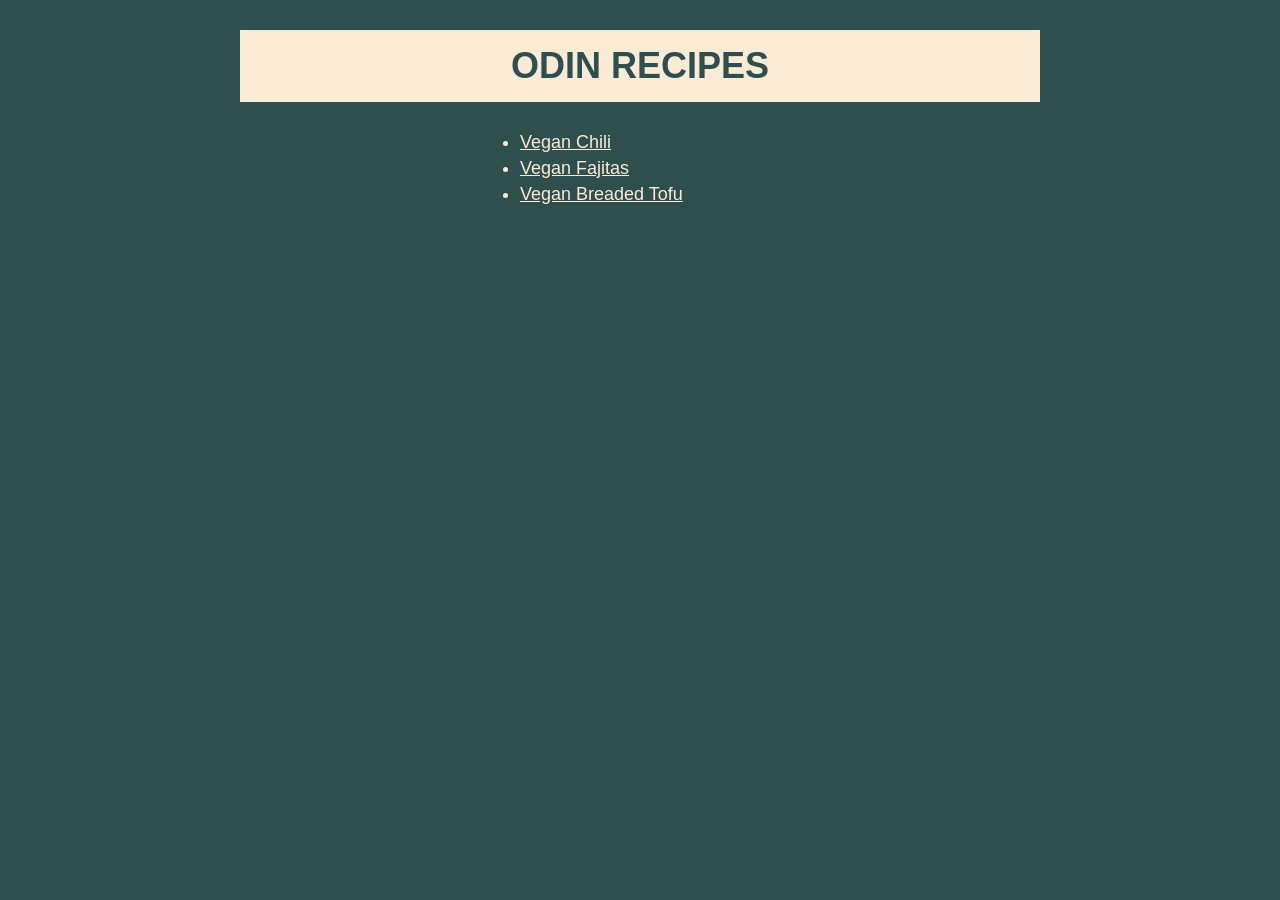
<file: index.html>
<!DOCTYPE html>
<html lang="en">

<head>
    <meta charset="UTF-8">
    <meta name="viewport" content="width=device-width, initial-scale=1.0">
    <link rel="stylesheet" href="./styles.css">
    <title>Odin Recipes</title>
</head>

<body>
    <div class="container">
        <h1>Odin Recipes</h1>
        <div class="recipes-container">
            <ul class="recipes-list">
                <li><a href="./recipes/vegan-chilli.html">Vegan Chili</a> </li>
                <li><a href="./recipes/vegan-fajitas.html">Vegan Fajitas</a></li>
                <li><a href="./recipes/vegan-breaded-tofu.html">Vegan Breaded Tofu</a></li>
            </ul>
        </div>
    </div>
</body>

</html>
</file>
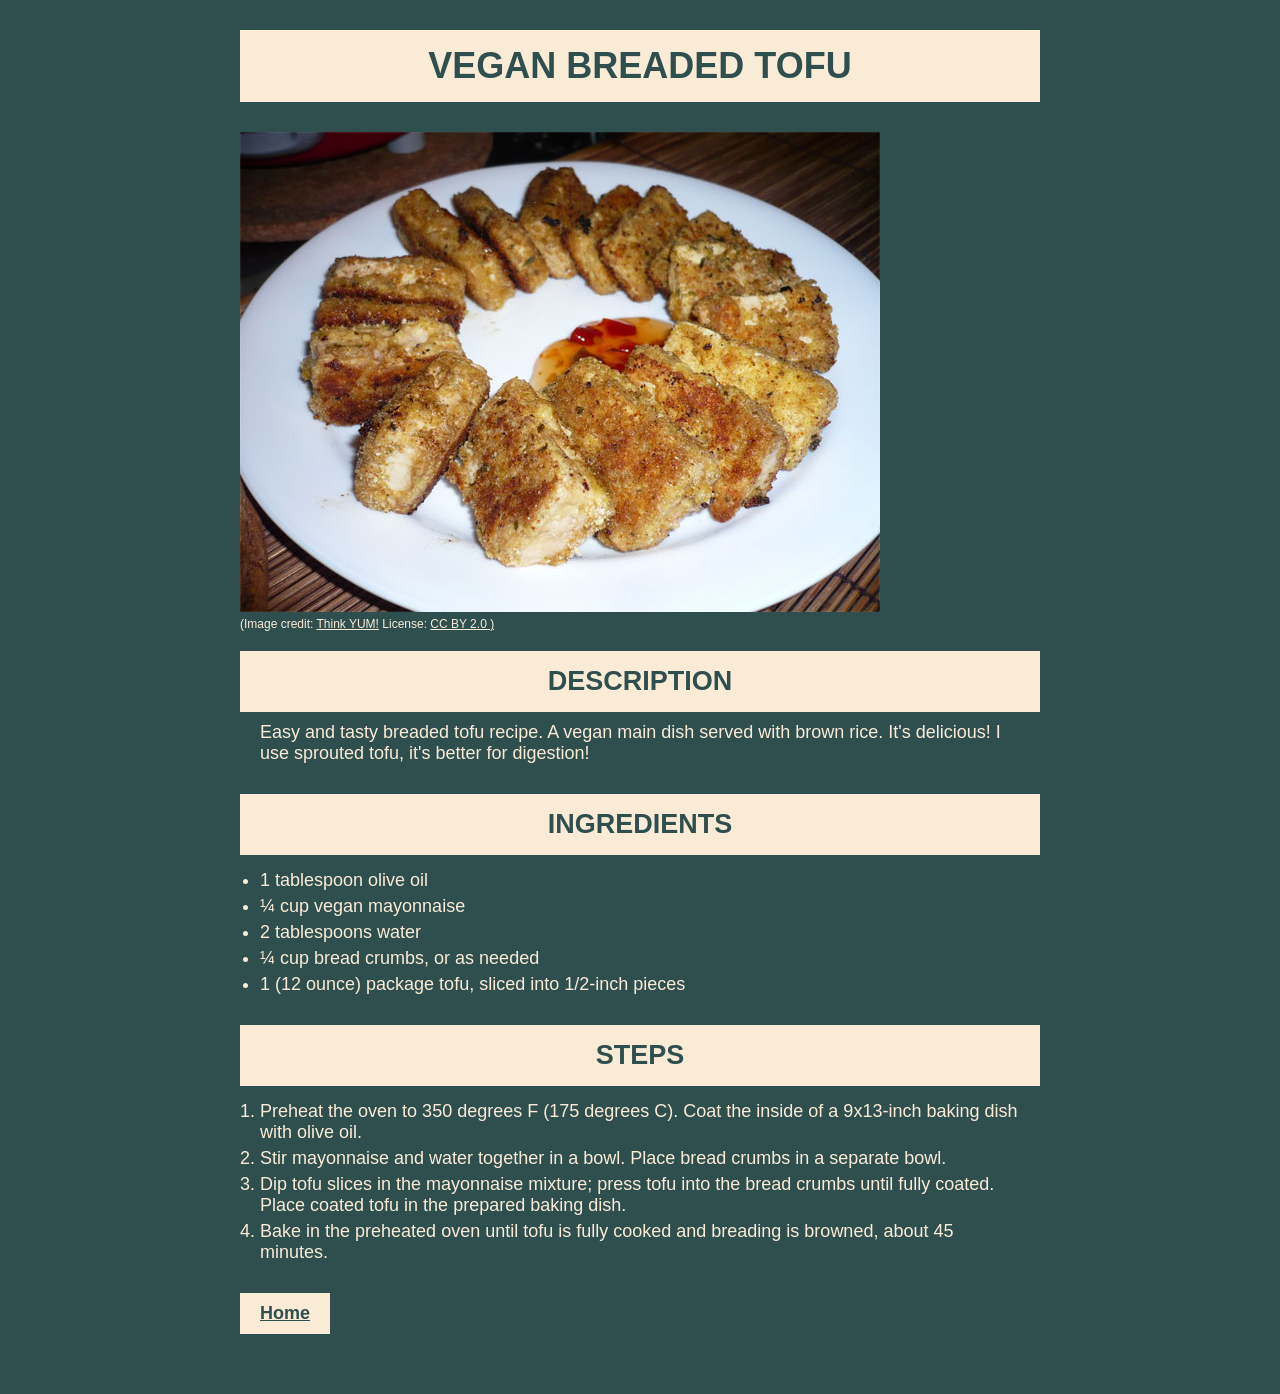
<file: recipes/vegan-breaded-tofu.html>
<!DOCTYPE html>
<html lang="en">

<head>
    <meta charset="UTF-8">
    <link rel="stylesheet" href="../styles.css">
    <meta name="viewport" content="width=device-width, initial-scale=1.0">
    <title>Vegan Breaded Tofu</title>
</head>

<body>
    <div class="container">
        <h1>Vegan Breaded Tofu</h1>
        <img src="../img/vegan-breaded-tofu.jpg" alt="A plate of breaded tofu.">
        <p class="credit">(Image credit: <a href="https://www.flickr.com/photos/thinkyum" target="_blank">Think YUM!</a>
            License: <a href="https://creativecommons.org/licenses/by/2.0/deed.en" target="_blank">CC BY 2.0 )</a>
        </p>

        <div class="description">
            <h2>Description</h2>
            <p>
                Easy and tasty breaded tofu recipe. A vegan main dish served with brown rice. It's delicious! I use
                sprouted tofu, it's better for digestion!
            </p>
        </div>

        <div class="ingredients">
            <h2>Ingredients</h2>
            <ul>
                <li>1 tablespoon olive oil</li>
                <li>¼ cup vegan mayonnaise</li>
                <li>2 tablespoons water</li>
                <li>¼ cup bread crumbs, or as needed</li>
                <li>1 (12 ounce) package tofu, sliced into 1/2-inch pieces</li>
            </ul>
        </div>

        <div class="steps">
            <h2>Steps</h2>
            <ol>
                <li>Preheat the oven to 350 degrees F (175 degrees C). Coat the inside of a 9x13-inch baking dish with
                    olive
                    oil.</li>
                <li>Stir mayonnaise and water together in a bowl. Place bread crumbs in a separate bowl. </li>
                <li>Dip tofu slices in the mayonnaise mixture; press tofu into the bread crumbs until fully coated.
                    Place
                    coated
                    tofu in the prepared baking dish.</li>
                <li>Bake in the preheated oven until tofu is fully cooked and breading is browned, about 45 minutes.
                </li>
            </ol>
        </div>

        <a href="../index.html" class="home-link">Home</a>
    </div>
</body>

</html>
</file>
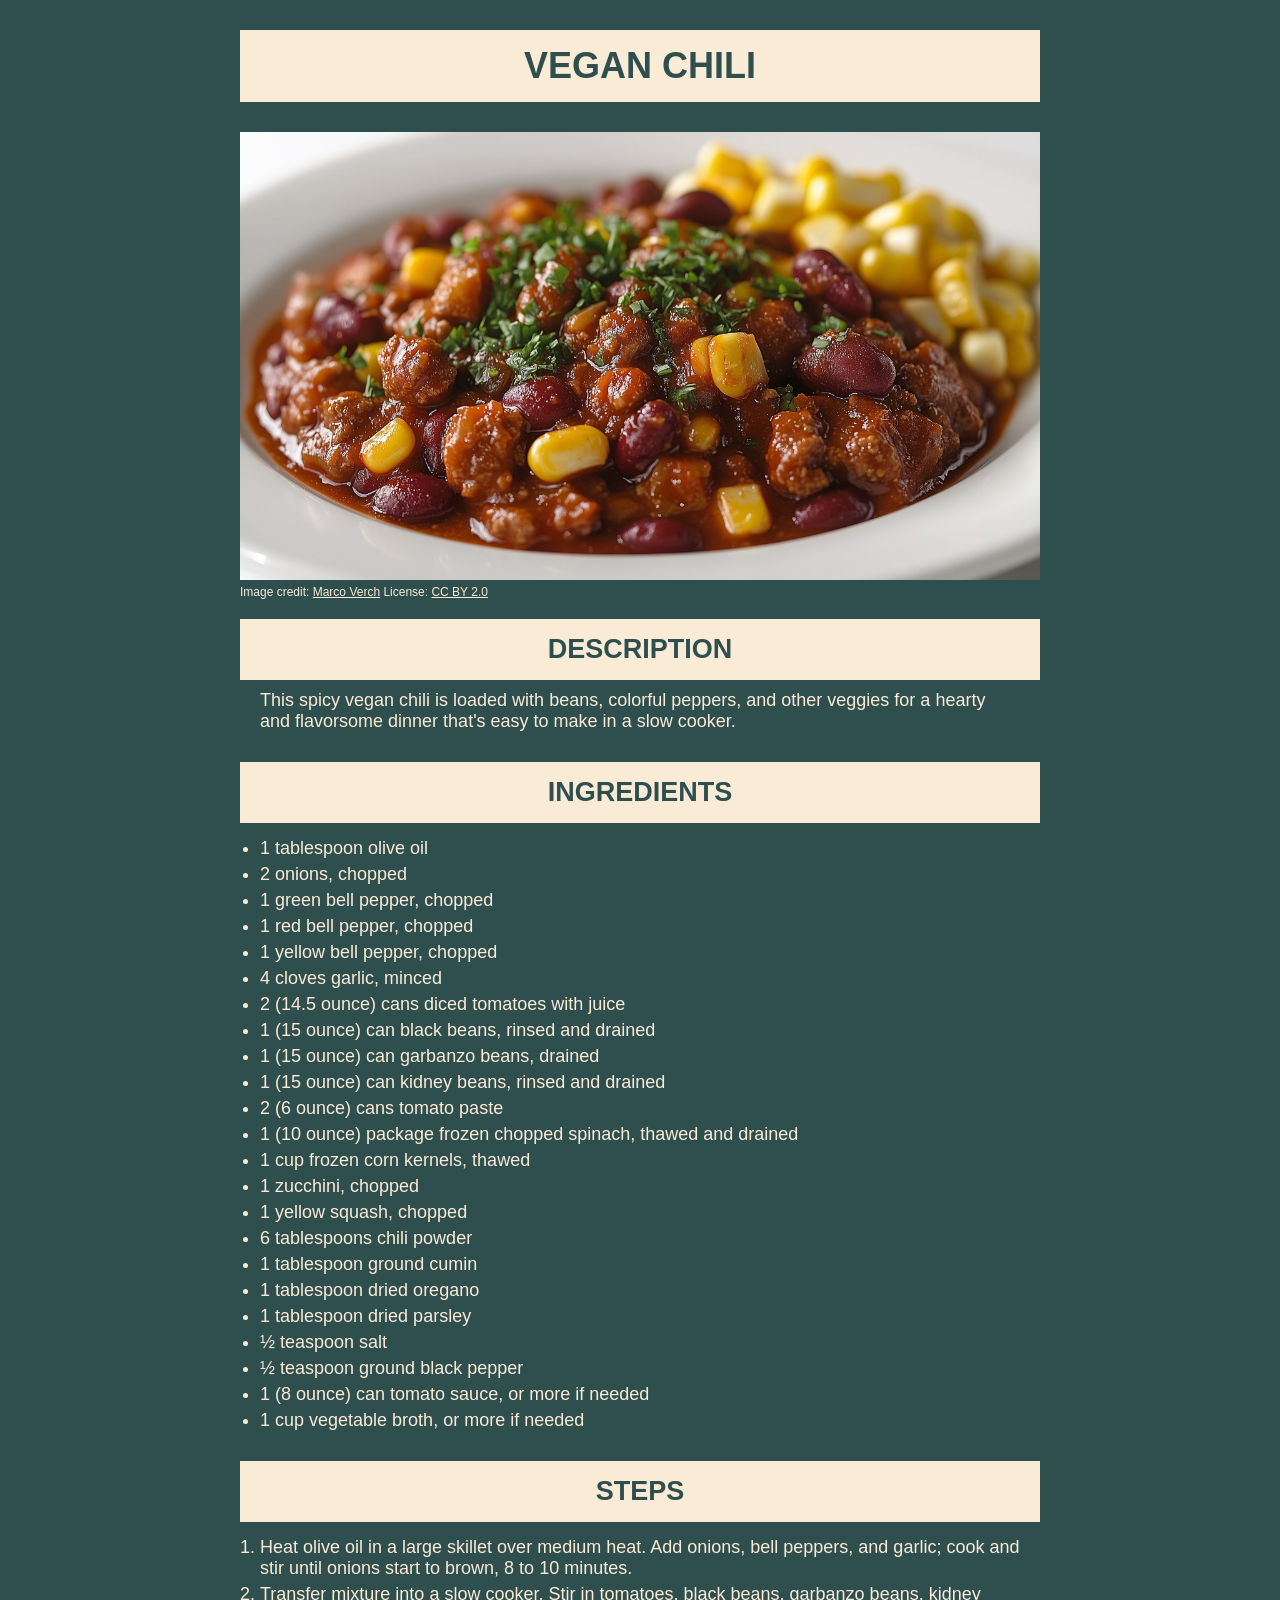
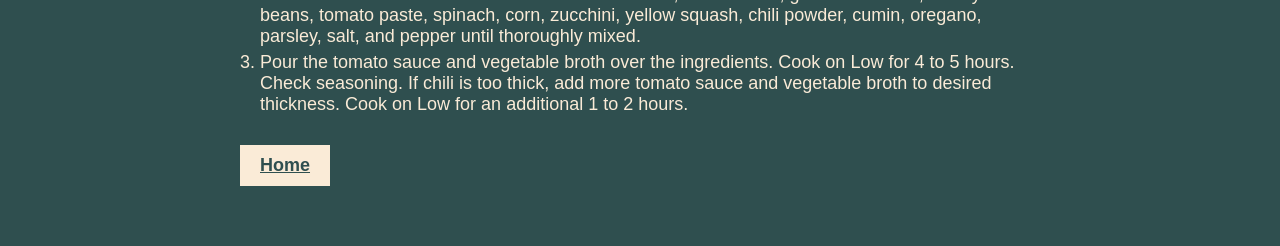
<file: recipes/vegan-chilli.html>
<!DOCTYPE html>
<html lang="en">

<head>
    <meta charset="UTF-8">
    <meta name="viewport" content="width=device-width, initial-scale=1.0">
    <link rel="stylesheet" href="../styles.css">
    <title>Vegan Chili</title>
</head>
<!-- https://www.allrecipes.com/recipe/215311/hearty-vegan-slow-cooker-chili/ -->

<body>
    <div class="container">
        <h1>Vegan Chili</h1>
        <img src="../img/vegan-chili.jpg" alt="Hearty vegan chili with beans and corn on a plate">
        <p class="credit">Image credit: <a
                href="https://www.ccnull.de/foto/herzhaftes-chili-sin-carne-mit-bohnen-und-mais/1100158"
                target="_blank">Marco Verch</a>
            License: <a href="https://creativecommons.org/licenses/by/2.0/deed.en" target="_blank">CC BY 2.0</a>
        </p>
        <div class="description">
            <h2>Description</h2>
            <p>
                This spicy vegan chili is loaded with beans, colorful peppers, and other veggies for a hearty and
                flavorsome dinner that's easy to make in a slow cooker.
            </p>
        </div>

        <div class="ingredients">
            <h2>Ingredients</h2>
            <ul>
                <li>1 tablespoon olive oil</li>
                <li>2 onions, chopped</li>
                <li>1 green bell pepper, chopped</li>
                <li>1 red bell pepper, chopped</li>
                <li>1 yellow bell pepper, chopped</li>
                <li>4 cloves garlic, minced</li>
                <li>2 (14.5 ounce) cans diced tomatoes with juice</li>
                <li>1 (15 ounce) can black beans, rinsed and drained</li>
                <li>1 (15 ounce) can garbanzo beans, drained</li>
                <li>1 (15 ounce) can kidney beans, rinsed and drained</li>
                <li>2 (6 ounce) cans tomato paste</li>
                <li>1 (10 ounce) package frozen chopped spinach, thawed and drained</li>
                <li>1 cup frozen corn kernels, thawed</li>
                <li>1 zucchini, chopped</li>
                <li>1 yellow squash, chopped</li>
                <li>6 tablespoons chili powder</li>
                <li>1 tablespoon ground cumin</li>
                <li>1 tablespoon dried oregano</li>
                <li>1 tablespoon dried parsley</li>
                <li>½ teaspoon salt</li>
                <li>½ teaspoon ground black pepper</li>
                <li>1 (8 ounce) can tomato sauce, or more if needed</li>
                <li>1 cup vegetable broth, or more if needed</li>
            </ul>
        </div>

        <div class="steps">
            <h2>Steps</h2>
            <ol>
                <li>Heat olive oil in a large skillet over medium heat. Add onions, bell peppers, and garlic; cook
                    and stir
                    until onions start to brown, 8 to 10 minutes.</li>
                <li>Transfer mixture into a slow cooker. Stir in tomatoes, black beans, garbanzo beans, kidney
                    beans, tomato
                    paste, spinach, corn, zucchini, yellow squash, chili powder, cumin, oregano, parsley, salt, and
                    pepper
                    until thoroughly mixed.</li>
                <li>Pour the tomato sauce and vegetable broth over the ingredients. Cook on Low for 4 to 5 hours.
                    Check
                    seasoning. If chili is too thick, add more tomato sauce and vegetable broth to desired
                    thickness. Cook
                    on Low for an additional 1 to 2 hours. </li>
            </ol>
        </div>

        <a href="../index.html" class="home-link">Home</a>
    </div>
</body>

</html>
</file>
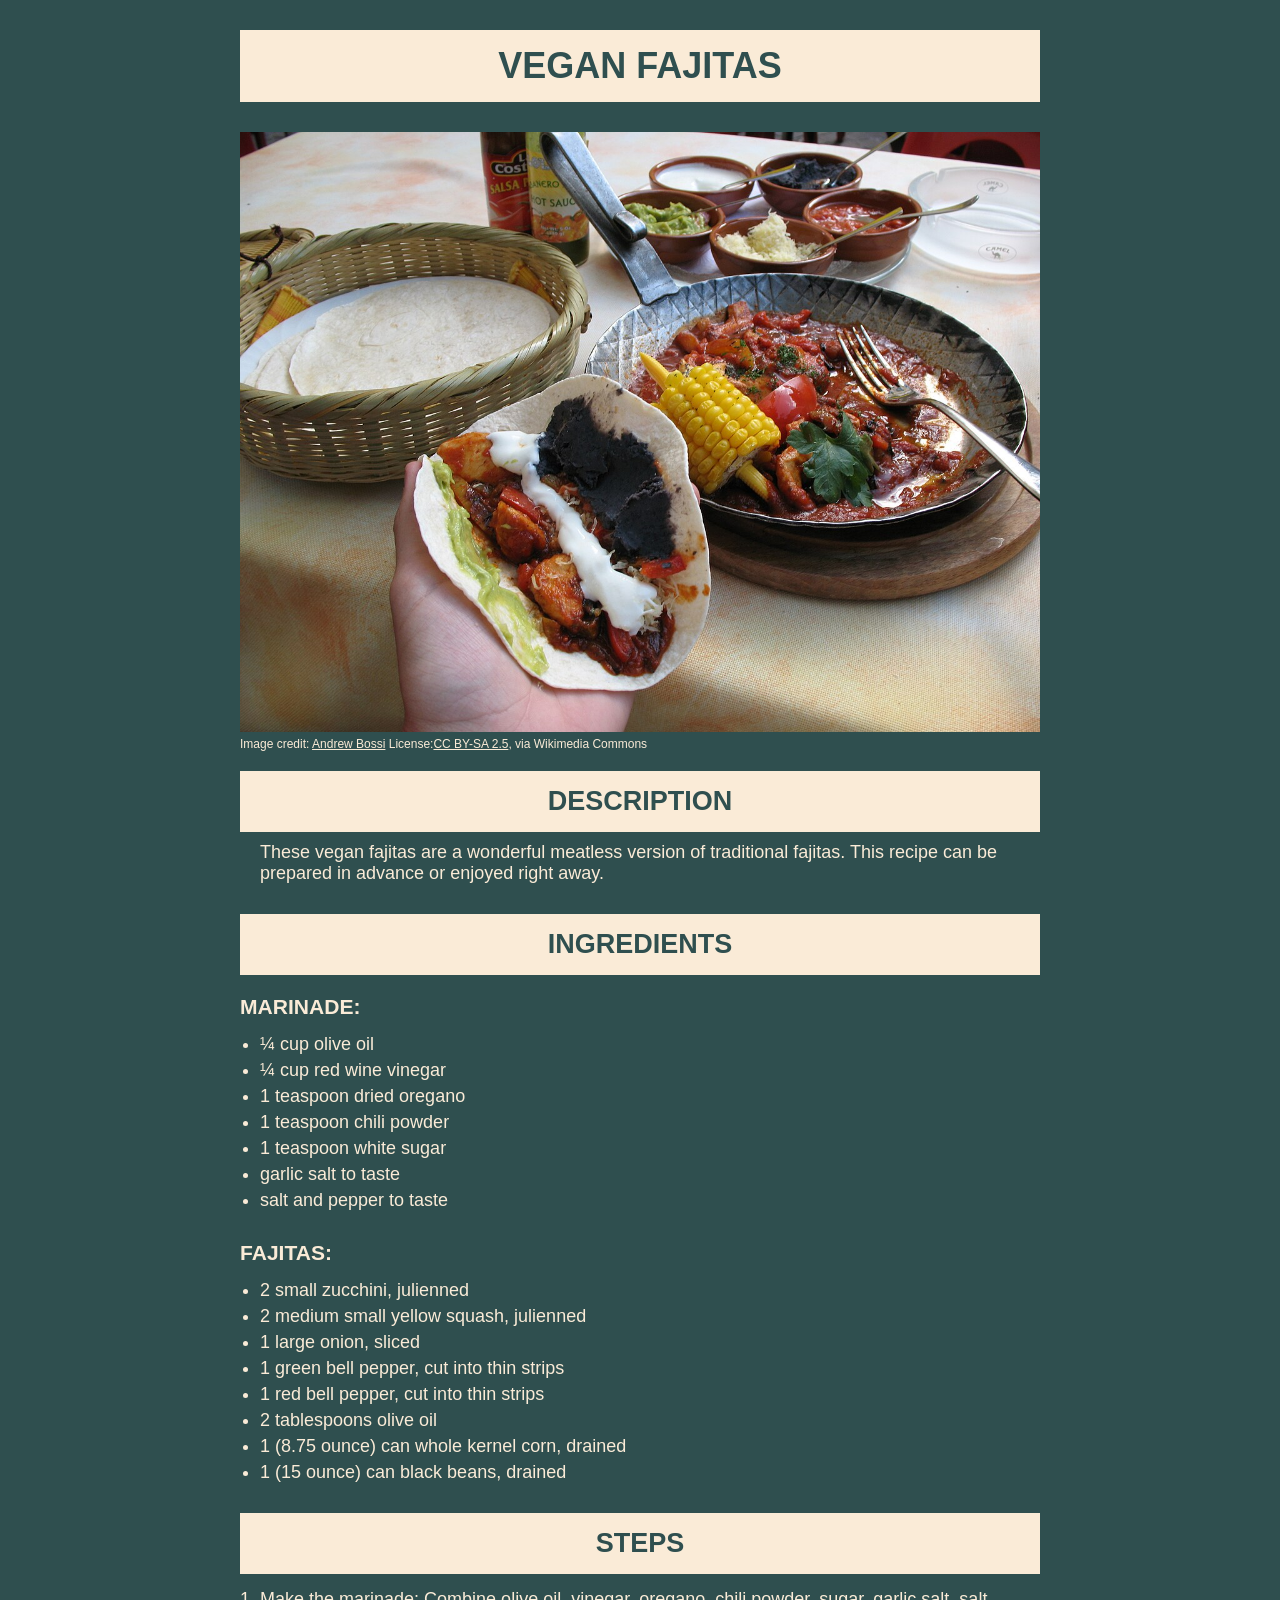
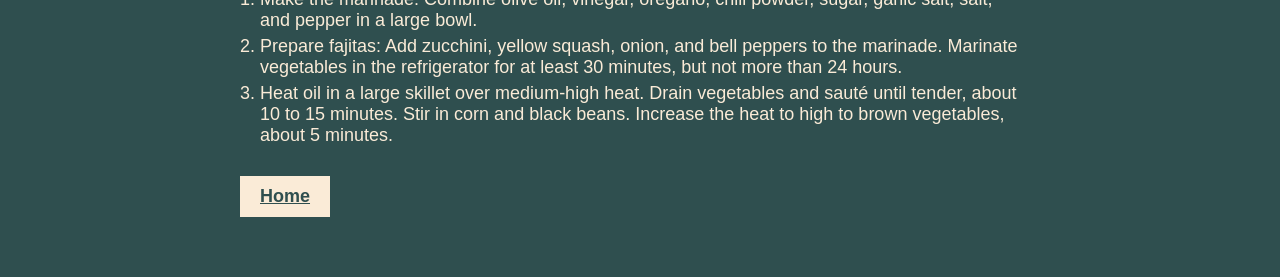
<file: recipes/vegan-fajitas.html>
<!DOCTYPE html>
<html lang="en">

<head>
    <meta charset="UTF-8">
    <meta name="viewport" content="width=device-width, initial-scale=1.0">
    <link rel="stylesheet" href="../styles.css">
    <title>Vegan Fajitas</title>
</head>

<body>
    <div class="container">
        <h1>Vegan Fajitas</h1>
        <img src="../img/vegan-fajitas.jpg"
            alt="A hand is holding a fajita. In the background are ingredients for the filling.">
        <p class="credit">Image credit: <a
                href="https://commons.wikimedia.org/wiki/File:4004_-_Zermatt_-_Restaurant_Weisshorn.JPG"
                target="_blank">Andrew Bossi</a>
            License:<a href="https://creativecommons.org/licenses/by-sa/2.5" target="_blank">CC BY-SA 2.5</a>, via
            Wikimedia Commons
        </p>

        <div class="description">
            <h2>Description</h2>
            <p>
                These vegan fajitas are a wonderful meatless version of traditional fajitas.
                This recipe can be prepared in advance or enjoyed right away.
            </p>
        </div>

        <div class="ingredients">
            <h2>Ingredients</h2>
            <h3>Marinade:</h3>
            <ul>
                <li>¼ cup olive oil</li>
                <li>¼ cup red wine vinegar</li>
                <li>1 teaspoon dried oregano</li>
                <li>1 teaspoon chili powder</li>
                <li>1 teaspoon white sugar</li>
                <li>garlic salt to taste</li>
                <li>salt and pepper to taste</li>
            </ul>

            <h3>Fajitas:</h3>
            <ul>
                <li>2 small zucchini, julienned</li>
                <li>2 medium small yellow squash, julienned</li>
                <li>1 large onion, sliced</li>
                <li>1 green bell pepper, cut into thin strips</li>
                <li>1 red bell pepper, cut into thin strips</li>
                <li>2 tablespoons olive oil</li>
                <li>1 (8.75 ounce) can whole kernel corn, drained</li>
                <li>1 (15 ounce) can black beans, drained</li>
            </ul>
        </div>

        <div class="steps">
            <h2>Steps</h2>
            <ol>
                <li>Make the marinade: Combine olive oil, vinegar, oregano, chili powder, sugar, garlic salt, salt, and
                    pepper
                    in a large bowl.</li>
                <li>Prepare fajitas: Add zucchini, yellow squash, onion, and bell peppers to the marinade. Marinate
                    vegetables
                    in the refrigerator for at least 30 minutes, but not more than 24 hours.</li>
                <li>Heat oil in a large skillet over medium-high heat. Drain vegetables and sauté until tender, about 10
                    to
                    15
                    minutes. Stir in corn and black beans. Increase the heat to high to brown vegetables, about 5
                    minutes.
                </li>
            </ol>
        </div>

        <a href="../index.html" class="home-link">Home</a>
    </div>
</body>

</html>
</file>
<file: styles.css>
/* 
https://developer.mozilla.org/en-US/docs/Learn_web_development/Core/Styling_basics/Box_model
https://css-tricks.com/inheriting-box-sizing-probably-slightly-better-best-practice/ 

MDN:
To use the alternative box model for all of your elements (which is a common choice among developers), 
set the box-sizing property on the <html> element and set all other elements to inherit that value:
*/

html {
    box-sizing: border-box;
}

*,
*:before,
*:after {
    box-sizing: inherit;
}

* {
    padding: 0;
    margin: 0;
}

body {
    background-color: darkslategrey;
    color: antiquewhite;
    font-family: oblique, Arial;
    font-size: 18px;
}

/* Main container for all pages */
.container {
    max-width: 800px;
    margin: 30px auto;
    padding-bottom: 30px;
}

h1,
h2 {
    text-align: center;
    text-transform: uppercase;
    padding: 15px;
    margin-top: 20px;
    background-color: antiquewhite;
    color: darkslategrey;
}

h3 {
    margin-top: 20px;
    text-transform: uppercase;
}

img {
    max-width: 800px;
    margin-top: 30px;
}

.credit {
    font-size: 12px;
}

.credit a {
    color: inherit;
}

/* Container for the list of recipes */
.recipes-container {
    max-width: 250px;
    margin: 30px auto;
}

.recipes-container li {
    margin: 5px;
}

/* Link to a recipe */
.recipes-list a {
    color: inherit;
}

.description p {
    padding: 10px 20px;
}

.ingredients ul {
    padding: 10px 20px;
}

.ingredients li {
    margin-top: 5px;
}

.steps ol {
    padding: 10px 20px;
}

.steps li {
    margin-top: 5px;
}

.home-link {
    display: inline-block;
    background-color: antiquewhite;
    color: darkslategrey;
    font-weight: bolder;
    padding: 10px 20px;
    margin-top: 20px;
}
</file>
